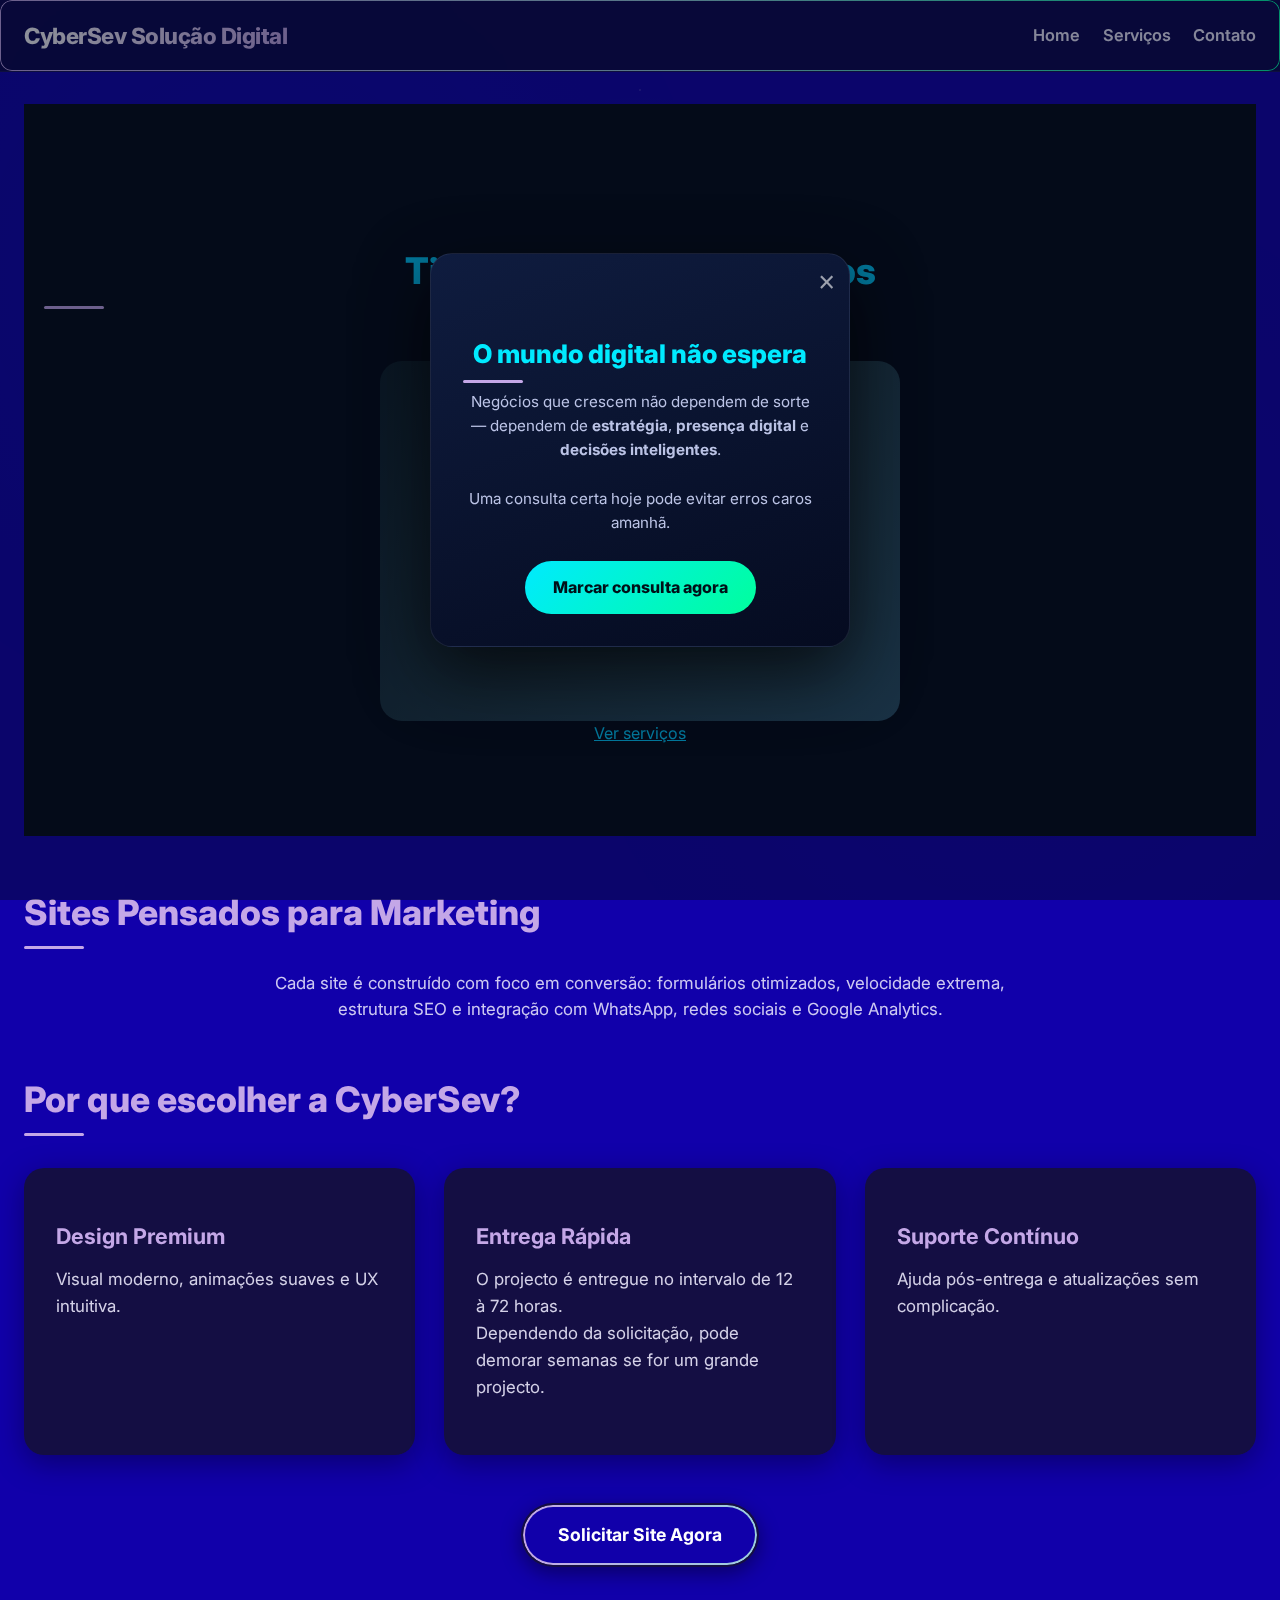
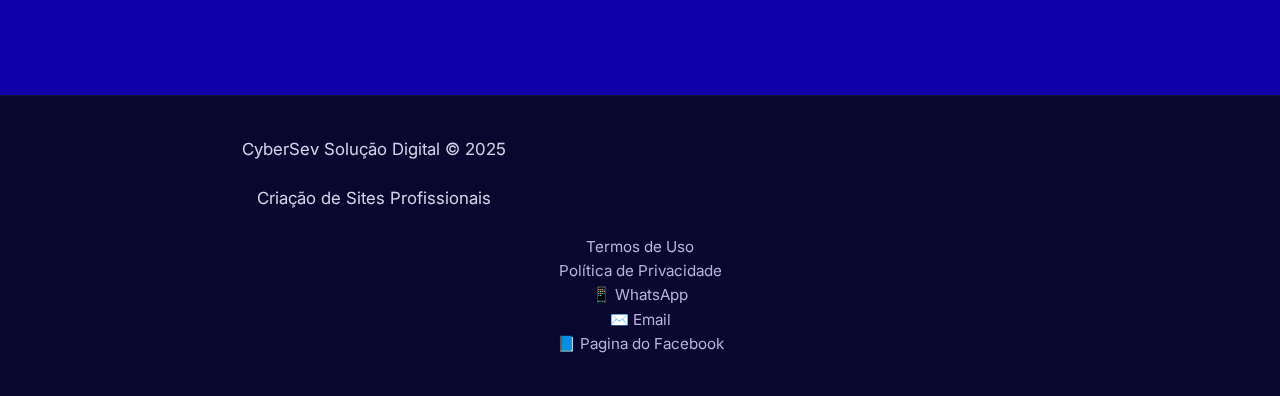
<file: index.html>
<!DOCTYPE html>
<html lang="pt-BR">
<head>
  <meta charset="UTF-8" />
  <meta name="viewport" content="width=device-width, initial-scale=1.0"/>
  <title>CyberSev Solução Digital | Home</title>
  <link rel="preconnect" href="https://fonts.googleapis.com">
  <link rel="preconnect" href="https://fonts.gstatic.com" crossorigin>
  <link href="https://fonts.googleapis.com/css2?family=Inter:wght@300;400;500;600;700&display=swap" rel="stylesheet">
  <!-- Fonte Inter + Ícones (se quiser depois) -->
<link rel="preconnect" href="https://fonts.googleapis.com">
<link rel="preconnect" href="https://fonts.gstatic.com" crossorigin>
<link href="https://fonts.googleapis.com/css2?family=Inter:wght@300;400;500;600;700&display=swap" rel="stylesheet">

<!-- CSS Compartilhado -->
<link rel="stylesheet" href="styles.css">
</head>
<body>
  <header>
    <div class="logo">CyberSev Solução Digital</div>
    <nav>
      <ul>
        <li><a href="index.html">Home</a></li>
        <li><a href="servicos.html">Serviços</a></li>
        <li><a href="contato.html">Contato</a></li>
      </ul>
    </nav>
  </header>

  <main>
   <section class="cybersev-showcase">
  <h2 class="cybersev-showcase-title">Tipos de Sites que Criamos</h2>
<!-- 🔹 CyberSev Modal Consulta -->
<div id="cybersev-modal-overlay">
  <div class="cybersev-modal">

    <button class="cybersev-modal-close" aria-label="Fechar">&times;</button>

    <h2>O mundo digital não espera</h2>

    <p>
      Negócios que crescem não dependem de sorte — dependem de
      <strong>estratégia</strong>, <strong>presença digital</strong> e
      <strong>decisões inteligentes</strong>.
      <br><br>
      Uma consulta certa hoje pode evitar erros caros amanhã.
    </p>

    <a href="consulta.html" class="cybersev-modal-btn">
      Marcar consulta agora
    </a>

  </div>
</div>
  <div class="cybersev-showcase-slider">

    <div class="cybersev-card cybersev-card-1 active">
      <h3>Sites Institucionais</h3>
      <p>Credibilidade, autoridade e presença profissional online.</p>
      <span>Empresas • Escritórios • Serviços</span>
    </div>

    <div class="cybersev-card cybersev-card-2">
      <h3>Negócios Locais</h3>
      <p>Atraia clientes da sua região com estratégia digital.</p>
      <span>Restaurantes • Salões • Oficinas</span>
    </div>

    <div class="cybersev-card cybersev-card-3">
      <h3>Lojas Virtuais</h3>
      <p>Venda online com design moderno e segurança.</p>
      <span>E-commerce • Pagamentos • Carrinho</span>
    </div>

    <div class="cybersev-card cybersev-card-4">
      <h3>Landing Pages</h3>
      <p>Páginas criadas para conversão e vendas.</p>
      <span>Marketing • Leads • Anúncios</span>
    </div>

    <div class="cybersev-card cybersev-card-5">
      <h3>Blogs & Portais</h3>
      <p>Autoridade digital e crescimento orgânico.</p>
      <span>SEO • Conteúdo • Tráfego</span>
    </div>

    <div class="cybersev-card cybersev-card-6">
      <h3>Sites Personalizados</h3>
      <p>Projetos únicos, feitos sob medida.</p>
      <span>Startups • Ideias Exclusivas</span>
    </div>

  </div>
  <!-- 🔹 Botão Flutuante Ver Serviços -->
<a href="servicos.html" id="cybersev-servicos-btn">
  Ver serviços
</a>
</section>

    <section class="section">
      <h2>Sites Pensados para Marketing</h2>
      <p style="text-align: center; max-width: 800px; margin: 0 auto 2rem; opacity: 0.85;">
        Cada site é construído com foco em conversão: formulários otimizados, velocidade extrema, estrutura SEO e integração com WhatsApp, redes sociais e Google Analytics.
      </p>
    </section>

    <section class="section">
      <h2>Por que escolher a CyberSev?</h2>
      <div class="features">
        <div class="card">
          <h3>Design Premium</h3>
          <p>Visual moderno, animações suaves e UX intuitiva.</p>
        </div>
        <div class="card">
          <h3>Entrega Rápida</h3>
          <p>O projecto é entregue no intervalo de 12 à 72 horas.</br> Dependendo da solicitação, pode demorar semanas se for um grande projecto.</p>
        </div>
        <div class="card">
          <h3>Suporte Contínuo</h3>
          <p>Ajuda pós-entrega e atualizações sem complicação.</p>
        </div>
      </div>
    </section>

    <div style="text-align: center; margin-top: 3rem;">
      <a href="https://wa.me/244934919736" class="btn">Solicitar Site Agora</a>
    </div>
    <!-- 🔹 Botão Flutuante Marcar Consulta -->
<a href="consulta.html" id="cybersev-float-btn">
  Marcar consulta
</a>
  </main>

  <footer>
    <p>CyberSev Solução Digital © 2025</p>
    <p>Criação de Sites Profissionais</p>
    <div class="footer-links">
      <a href="termos.html">Termos de Uso</a>
      <a href="privacidade.html">Política de Privacidade</a>
    </div>
    <div class="contacts">
      <a href="https://wa.me/244934919736">📱 WhatsApp</a>
      <a href="mailto:cybersevsolucaodigital@gmail.com">✉️ Email</a>
      <a href="https://www.facebook.com/profile.php?id=61584367352301" target="_blank">📘 Pagina do Facebook</a>
    </div>
  </footer>
  <script>
(function(){
  const btn = document.getElementById("cybersev-float-btn");

  function mostrarBotao(){
    btn.classList.add("show");

    // some novamente após 10s (discreto)
    setTimeout(() => {
      btn.classList.remove("show");
    }, 10000);
  }

  // primeira aparição após 30s
  setTimeout(mostrarBotao, 30000);

  // reaparece a cada 30s
  setInterval(mostrarBotao, 30000);
})();
(function () {
  const cards = document.querySelectorAll('.cybersev-card');
  const slider = document.querySelector('.cybersev-showcase-slider');

  let index = 0;
  let intervalId = null;
  const delay = 4500;

  function showNext() {
    cards[index].classList.remove('active');
    index = (index + 1) % cards.length;
    cards[index].classList.add('active');
  }

  function startSlider() {
    if (intervalId === null) {
      intervalId = setInterval(showNext, delay);
    }
  }

  function stopSlider() {
    if (intervalId !== null) {
      clearInterval(intervalId);
      intervalId = null;
    }
  }

  /* ===== PAUSA AO PRESSIONAR (MÉTODO CORRETO) ===== */
  slider.addEventListener('pointerdown', () => {
    stopSlider();
  });

  slider.addEventListener('pointerup', () => {
    startSlider();
  });

  slider.addEventListener('pointerleave', () => {
    startSlider();
  });

  slider.addEventListener('pointercancel', () => {
    startSlider();
  });
(function(){
  const modal = document.getElementById("cybersev-modal-overlay");
  const closeBtn = document.querySelector(".cybersev-modal-close");

  closeBtn.addEventListener("click", () => {
    modal.style.display = "none";
  });
})();
  /* Inicializa */
  startSlider();
})();
</script>
</body>
</html>
</file>
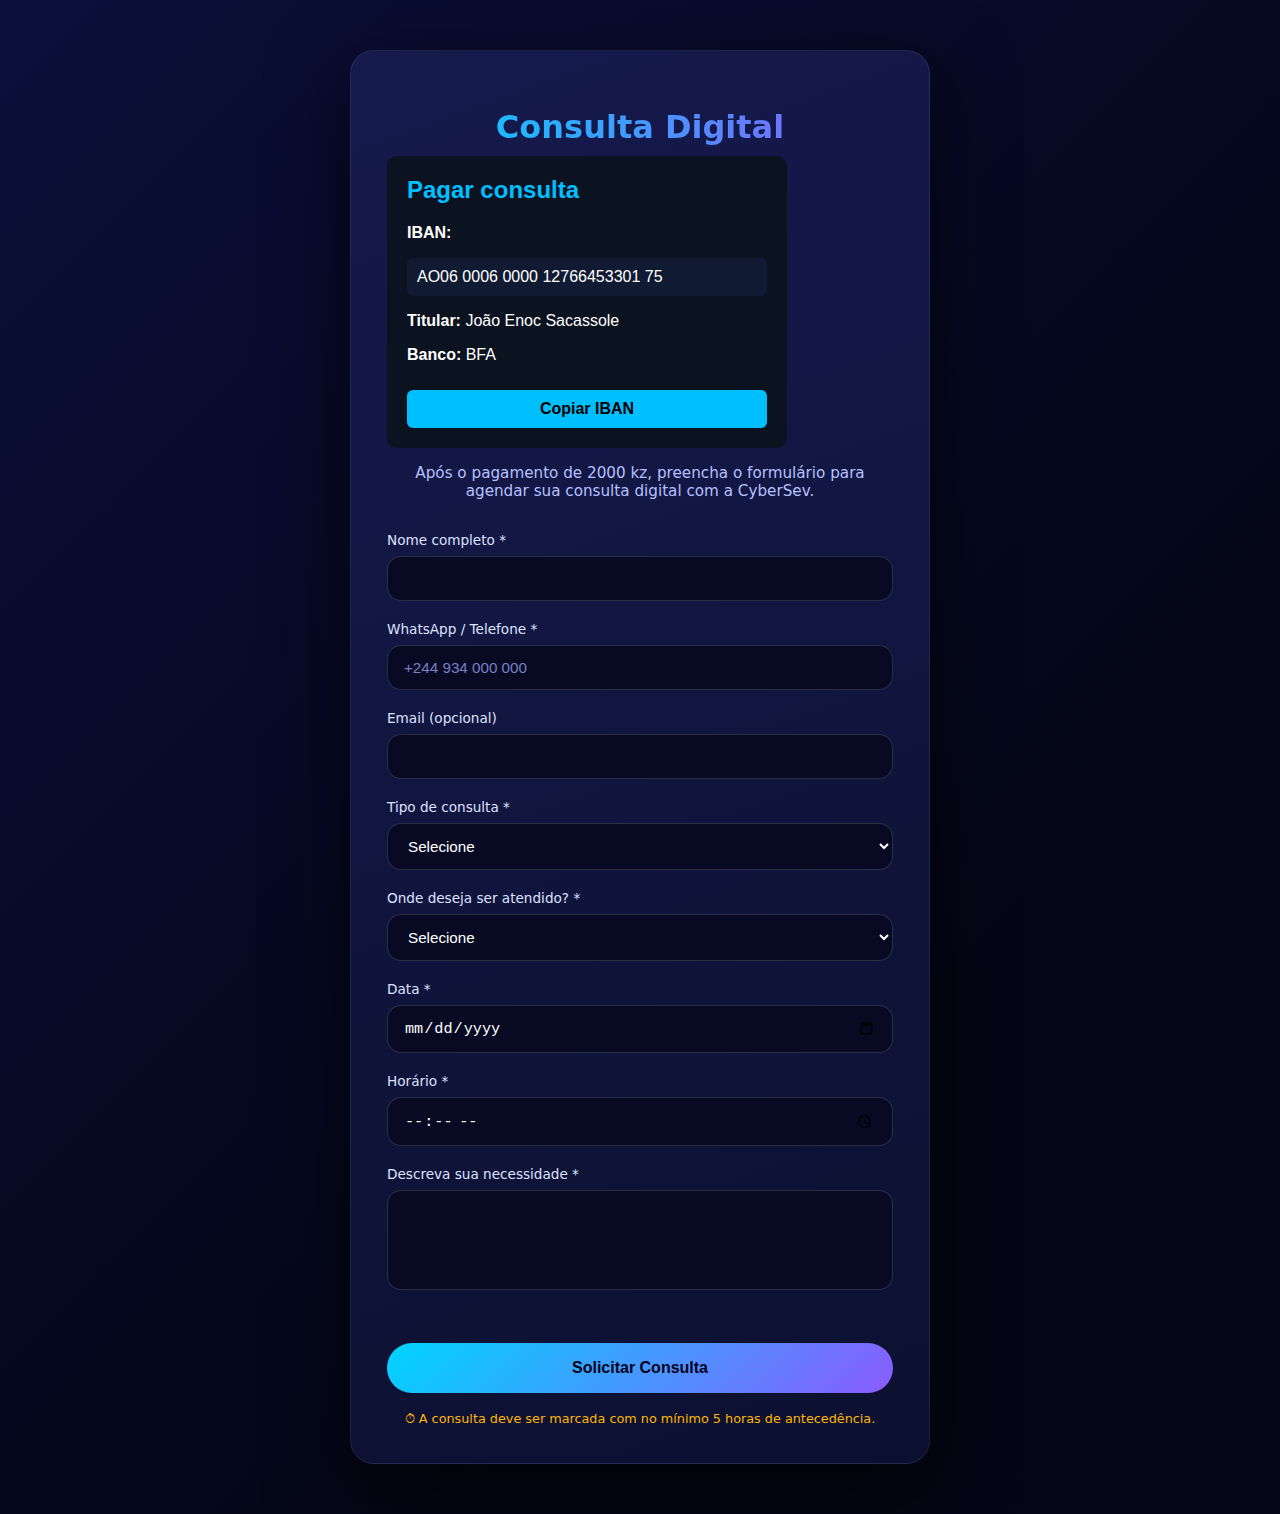
<file: consulta.html>
<!DOCTYPE html>
<html lang="pt">
<head>
<meta charset="UTF-8">
<title>Marcar Consulta Digital | CyberSev</title>
<meta name="viewport" content="width=device-width, initial-scale=1.0">

<style>
:root{
  --bg:#070917;
  --card:#0f122b;
  --primary:#8a5cff;
  --secondary:#00d4ff;
  --accent:#ffb703;
  --text:#ffffff;
  --muted:#b7c0ff;
}

*{
  box-sizing:border-box;
}

body{
  margin:0;
  padding:50px 15px;
  background:
    linear-gradient(135deg,#0b0f3a,#040615 70%);
  font-family:Inter,system-ui,sans-serif;
  color:var(--text);
}

.consulta-container{
  max-width:580px;
  margin:auto;
  background:
    linear-gradient(160deg,#151a4d,#0c1030);
  padding:36px;
  border-radius:24px;
  box-shadow:0 25px 80px rgba(0,0,0,.7);
  border:1px solid rgba(255,255,255,.08);
}

h1{
  text-align:center;
  font-size:2rem;
  background:linear-gradient(90deg,var(--secondary),var(--primary));
  -webkit-background-clip:text;
  -webkit-text-fill-color:transparent;
  margin-bottom:10px;
}

.intro{
  text-align:center;
  font-size:.95rem;
  color:var(--muted);
  margin-bottom:32px;
}

label{
  display:block;
  margin-bottom:20px;
  font-size:.85rem;
  color:#dfe3ff;
}

input,select,textarea{
  width:100%;
  margin-top:8px;
  padding:13px 16px;
  border-radius:14px;
  border:1px solid rgba(255,255,255,.15);
  background:#070a22;
  color:#fff;
  outline:none;
  font-size:.95rem;
}

input::placeholder{
  color:#7a80c5;
}

input:focus,
select:focus,
textarea:focus{
  border-color:var(--secondary);
  box-shadow:0 0 0 2px rgba(0,212,255,.25);
}

textarea{
  resize:none;
}

button{
  width:100%;
  margin-top:30px;
  padding:16px;
  border-radius:50px;
  border:none;
  background:
    linear-gradient(135deg,var(--secondary),var(--primary));
  color:#02031a;
  font-weight:800;
  font-size:1rem;
  cursor:pointer;
  transition:.35s;
}

button:hover{
  transform:translateY(-3px);
  box-shadow:0 15px 40px rgba(138,92,255,.45);
}

.aviso{
  margin-top:18px;
  font-size:.8rem;
  text-align:center;
  color:var(--accent);
}
</style>
</head>

<body>

<main class="consulta-container">
  <h1>Consulta Digital</h1>
  <div style="max-width:400px;background:#0b1220;color:#fff;padding:20px;border-radius:10px;font-family:Arial, sans-serif;">
  <h2 style="color:#00bfff;margin-top:0;">Pagar consulta</h2>

  <p><strong>IBAN:</strong></p>
  <p id="iban" style="background:#111a33;padding:10px;border-radius:6px;">
    AO06 0006 0000 12766453301 75
  </p>

  <p><strong>Titular:</strong> João Enoc Sacassole</p>
  <p><strong>Banco:</strong> BFA</p>

  <button onclick="copiarIBAN()" 
    style="margin-top:10px;width:100%;padding:10px;
    background:#00bfff;border:none;border-radius:6px;
    color:#000;font-weight:bold;cursor:pointer;">
    Copiar IBAN
  </button>

  <p id="msg" style="margin-top:8px;color:#00ff99;display:none;">
    IBAN copiado com sucesso!
  </p>
</div>

  <p class="intro">
    Após o pagamento de 2000 kz, preencha o formulário para agendar sua consulta digital com a CyberSev.
  </p>

  <form id="consultaForm">

    <label>
      Nome completo *
      <input type="text" id="nome" required minlength="3">
    </label>

    <label>
      WhatsApp / Telefone *
      <input type="tel" id="whatsapp" placeholder="+244 934 000 000" required pattern="^[0-9+()\\s-]{6,20}$">
    </label>

    <label>
      Email (opcional)
      <input type="email" id="email">
    </label>

    <label>
      Tipo de consulta *
      <select id="tipo" required>
        <option value="">Selecione</option>
        <option>Criação de Site</option>
        <option>Loja Digital</option>
        <option>Marketing Digital</option>
        <option>Orientação para começar um negocio</option>
        <option>Consultoria Geral</option>
      </select>
    </label>

    <label>
      Onde deseja ser atendido? *
      <select id="local" required>
        <option value="">Selecione</option>
        <option>WhatsApp</option>
        <option>Messenger</option>
      </select>
    </label>

    <label>
      Data *
      <input type="date" id="data" required>
    </label>

    <label>
      Horário *
      <input type="time" id="hora" required>
    </label>

    <label>
      Descreva sua necessidade *
      <textarea id="mensagem" rows="4" required minlength="10"></textarea>
    </label>

    <button type="submit">Solicitar Consulta</button>

    <div class="aviso">
      ⏱ A consulta deve ser marcada com no mínimo 5 horas de antecedência.
    </div>

  </form>
</main>

<script>
  function copiarIBAN() {
  const iban = "AO06 0006 0000 12766453301 75";
  navigator.clipboard.writeText(iban).then(() => {
    document.getElementById("msg").style.display = "block";
    setTimeout(() => {
      document.getElementById("msg").style.display = "none";
    }, 2000);
  });
}
document.getElementById("consultaForm").addEventListener("submit", function(e){
  e.preventDefault();

  const agora = new Date();
  const dataSelecionada = new Date(
    document.getElementById("data").value + "T" +
    document.getElementById("hora").value
  );

  const diffHoras = (dataSelecionada - agora) / (1000 * 60 * 60);

  if (diffHoras < 5) {
    alert("⚠️ A consulta deve ser marcada com pelo menos 5 horas de antecedência.");
    return;
  }

  const dados =
`📌 *Nova Consulta Digital - CyberSev*

👤 Nome: ${nome.value}
📱 Telefone: ${whatsapp.value}
📧 Email: ${email.value || 'Não informado'}

🛠 Serviço: ${tipo.value}
📍 Atendimento: ${local.value}

📅 Data: ${data.value}
⏰ Hora: ${hora.value}

📝 Detalhes:
${mensagem.value}`;

  const url = "https://wa.me/244934919736?text=" + encodeURIComponent(dados);
  window.open(url, "_blank");
});
</script>

</body>
</html>
</file>
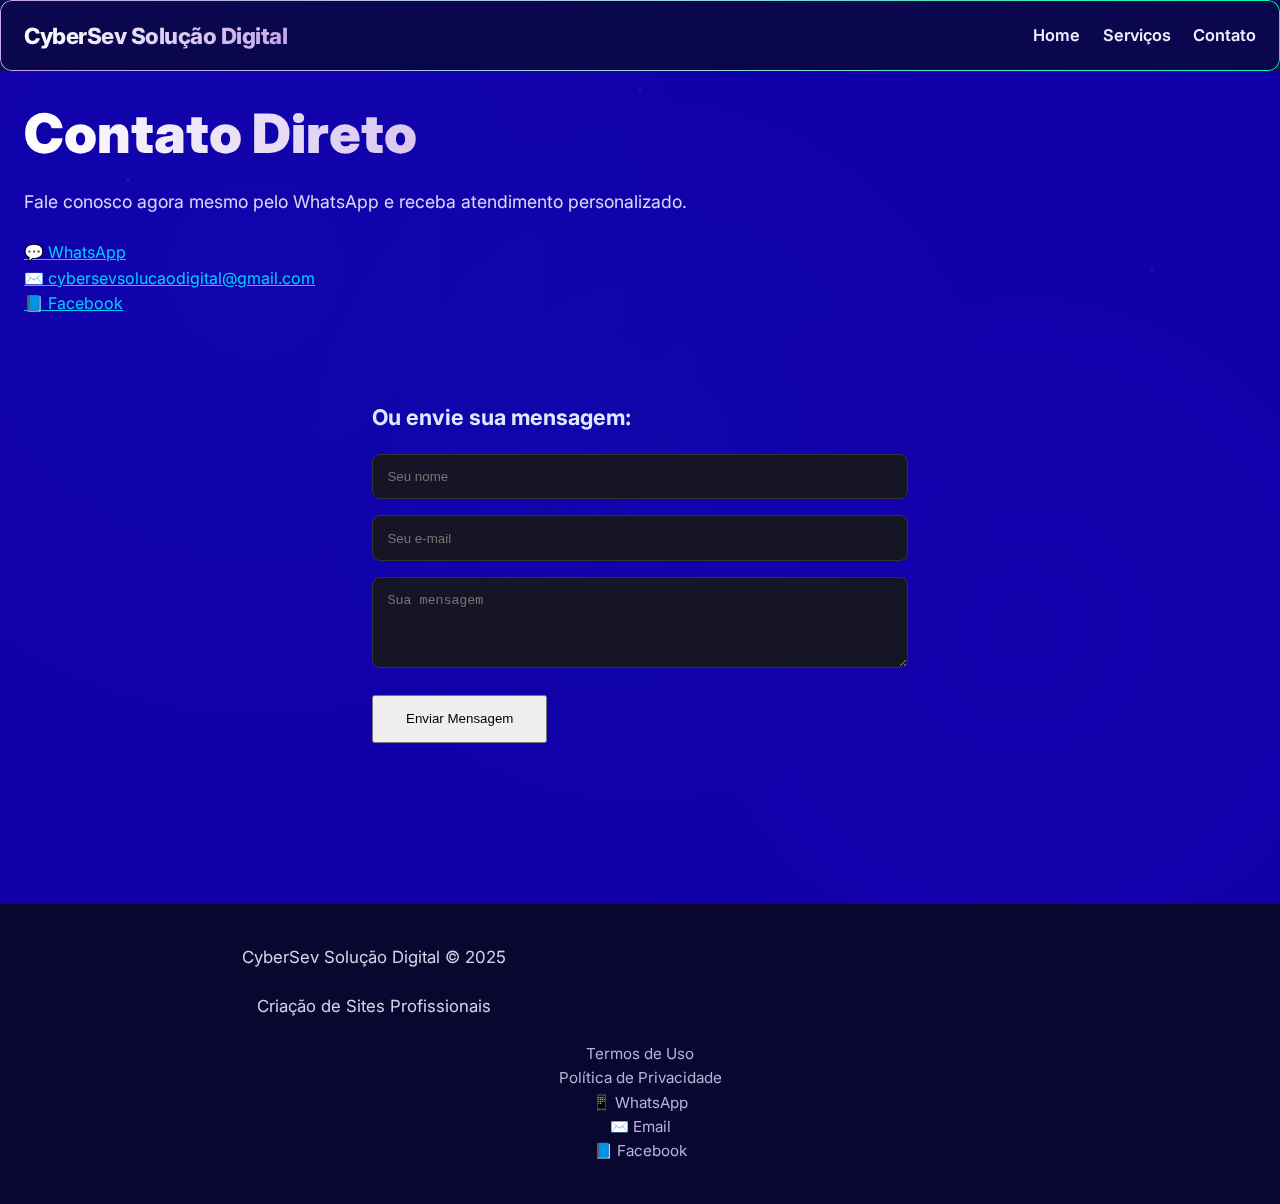
<file: contato.html>
<!DOCTYPE html>
<html lang="pt-BR">
<head>
  <meta charset="UTF-8" />
  <meta name="viewport" content="width=device-width, initial-scale=1.0"/>
  <title>CyberSev Solução Digital | Contato</title>
  <link rel="preconnect" href="https://fonts.googleapis.com">
  <link rel="preconnect" href="https://fonts.gstatic.com" crossorigin>
  <link href="https://fonts.googleapis.com/css2?family=Inter:wght@300;400;500;600;700&display=swap" rel="stylesheet">

<!-- Fonte Inter + Ícones (se quiser depois) -->
<link rel="preconnect" href="https://fonts.googleapis.com">
<link rel="preconnect" href="https://fonts.gstatic.com" crossorigin>
<link href="https://fonts.googleapis.com/css2?family=Inter:wght@300;400;500;600;700&display=swap" rel="stylesheet">

<!-- CSS Compartilhado -->
<link rel="stylesheet" href="styles.css">
</head>
<body>
  <header>
    <div class="logo">CyberSev Solução Digital</div>
    <nav>
      <ul>
        <li><a href="index.html">Home</a></li>
        <li><a href="servicos.html">Serviços</a></li>
        <li><a href="contato.html">Contato</a></li>
      </ul>
    </nav>
  </header>

  <main>
    <h1>Contato Direto</h1>

    <div class="contact-card">
      <p style="font-size: 1.1rem; opacity: 0.9; margin-bottom: 1.5rem;">Fale conosco agora mesmo pelo WhatsApp e receba atendimento personalizado.</p>
      
      <a href="https://wa.me/244934919736" class="contact-btn">💬 WhatsApp</a></br>

      <div class="links">
        <a href="mailto:cybersevsolucaodigital@gmail.com">✉️ cybersevsolucaodigital@gmail.com</a></br>
        <a href="https://www.facebook.com/profile.php?id=61584367352301" target="_blank">📘 Facebook</a>
      </div>
    </div>

    <!-- Formulário opcional -->
    <div style="background: var(--card-bg); border-radius: 16px; padding: 2rem; margin-top: 2rem; max-width: 600px; margin-left: auto; margin-right: auto;">
      <h3 style="margin-bottom: 1.2rem;">Ou envie sua mensagem:</h3>
      <form action="#" method="POST">
        <input type="text" name="nome" placeholder="Seu nome" required
               style="width: 100%; padding: 0.9rem; margin-bottom: 1rem; border-radius: 8px; border: 1px solid #333; background: #151525; color: white;">
        <input type="email" name="email" placeholder="Seu e-mail" required
               style="width: 100%; padding: 0.9rem; margin-bottom: 1rem; border-radius: 8px; border: 1px solid #333; background: #151525; color: white;">
        <textarea name="mensagem" rows="4" placeholder="Sua mensagem" required
                  style="width: 100%; padding: 0.9rem; margin-bottom: 1.2rem; border-radius: 8px; border: 1px solid #333; background: #151525; color: white; resize: vertical;"></textarea>
        <button type="submit" class="contact-btn" style="width: auto; padding: 0.9rem 2rem;">Enviar Mensagem</button>
      </form>
    </div>
  </main>

  <footer>
    <p>CyberSev Solução Digital © 2025</p>
    <p>Criação de Sites Profissionais</p>
    <div class="footer-links">
      <a href="termos.html">Termos de Uso</a>
      <a href="privacidade.html">Política de Privacidade</a>
    </div>
    <div class="contacts">
      <a href="https://wa.me/244934919736">📱 WhatsApp</a>
      <a href="mailto:cybersevsolucaodigital@gmail.com">✉️ Email</a>
      <a href="https://www.facebook.com/profile.php?id=61584367352301" target="_blank">📘 Facebook</a>
    </div>
  </footer>
</body>
</html>
</file>
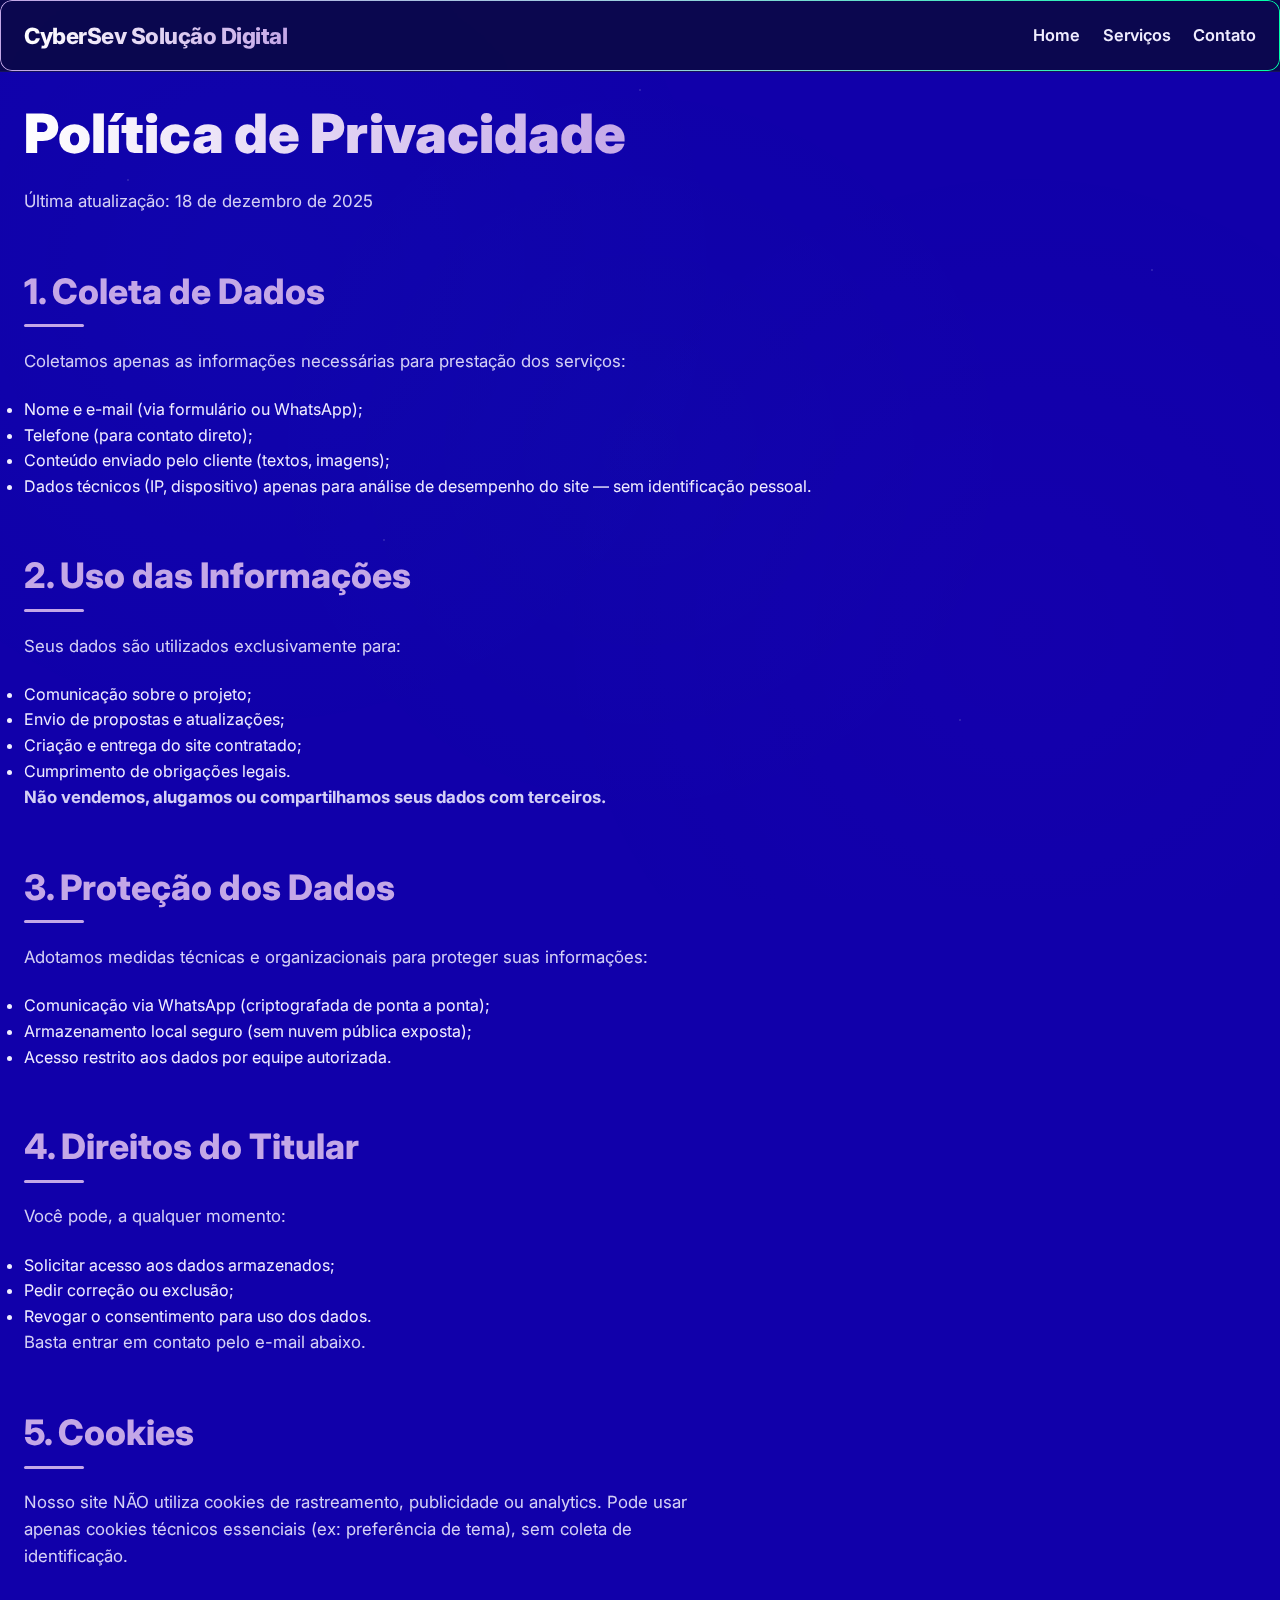
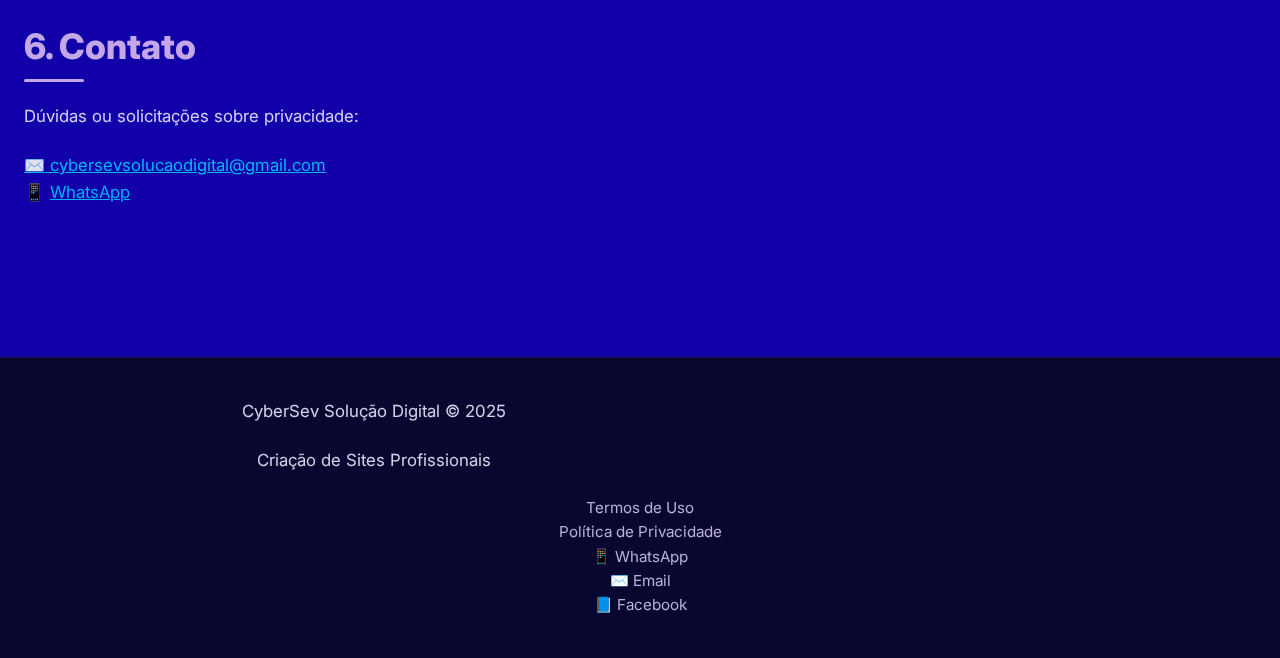
<file: privacidade.html>
<!DOCTYPE html>
<html lang="pt-BR">
<head>
  <meta charset="UTF-8" />
  <meta name="viewport" content="width=device-width, initial-scale=1.0"/>
  <title>CyberSev Solução Digital | Política de Privacidade</title>
  <link rel="preconnect" href="https://fonts.googleapis.com">
  <link rel="preconnect" href="https://fonts.gstatic.com" crossorigin>
  <link href="https://fonts.googleapis.com/css2?family=Inter:wght@300;400;500;600;700&display=swap" rel="stylesheet">
 
 <!-- Fonte Inter + Ícones (se quiser depois) -->
<link rel="preconnect" href="https://fonts.googleapis.com">
<link rel="preconnect" href="https://fonts.gstatic.com" crossorigin>
<link href="https://fonts.googleapis.com/css2?family=Inter:wght@300;400;500;600;700&display=swap" rel="stylesheet">

<!-- CSS Compartilhado -->
<link rel="stylesheet" href="styles.css">
</head>
<body>
  <header>
    <div class="logo">CyberSev Solução Digital</div>
    <nav>
      <ul>
        <li><a href="index.html">Home</a></li>
        <li><a href="servicos.html">Serviços</a></li>
        <li><a href="contato.html">Contato</a></li>
      </ul>
    </nav>
  </header>

  <main>
    <h1>Política de Privacidade</h1>

    <p>Última atualização: 18 de dezembro de 2025</p>

    <h2>1. Coleta de Dados</h2>
    <p>Coletamos apenas as informações necessárias para prestação dos serviços:</p>
    <ul>
      <li>Nome e e-mail (via formulário ou WhatsApp);</li>
      <li>Telefone (para contato direto);</li>
      <li>Conteúdo enviado pelo cliente (textos, imagens);</li>
      <li>Dados técnicos (IP, dispositivo) apenas para análise de desempenho do site — sem identificação pessoal.</li>
    </ul>

    <h2>2. Uso das Informações</h2>
    <p>Seus dados são utilizados exclusivamente para:</p>
    <ul>
      <li>Comunicação sobre o projeto;</li>
      <li>Envio de propostas e atualizações;</li>
      <li>Criação e entrega do site contratado;</li>
      <li>Cumprimento de obrigações legais.</li>
    </ul>
    <p><strong>Não vendemos, alugamos ou compartilhamos seus dados com terceiros.</strong></p>

    <h2>3. Proteção dos Dados</h2>
    <p>Adotamos medidas técnicas e organizacionais para proteger suas informações:</p>
    <ul>
      <li>Comunicação via WhatsApp (criptografada de ponta a ponta);</li>
      <li>Armazenamento local seguro (sem nuvem pública exposta);</li>
      <li>Acesso restrito aos dados por equipe autorizada.</li>
    </ul>

    <h2>4. Direitos do Titular</h2>
    <p>Você pode, a qualquer momento:</p>
    <ul>
      <li>Solicitar acesso aos dados armazenados;</li>
      <li>Pedir correção ou exclusão;</li>
      <li>Revogar o consentimento para uso dos dados.</li>
    </ul>
    <p>Basta entrar em contato pelo e-mail abaixo.</p>

    <h2>5. Cookies</h2>
    <p>Nosso site NÃO utiliza cookies de rastreamento, publicidade ou analytics. Pode usar apenas cookies técnicos essenciais (ex: preferência de tema), sem coleta de identificação.</p>

    <h2>6. Contato</h2>
    <p>Dúvidas ou solicitações sobre privacidade:</p>
    <p>
        <a href="mailto:cybersevsolucaodigital@gmail.com">✉️ cybersevsolucaodigital@gmail.com</a></br>
    📱 <a href="https://wa.me/244934919736" style="color:#00c6ff">WhatsApp</a></p>
    <!-- 🔹 Botão Flutuante Marcar Consulta -->
<a href="consulta.html" id="cybersev-float-btn">
  Marcar consulta
</a>
  </main>

  <footer>
    <p>CyberSev Solução Digital © 2025</p>
    <p>Criação de Sites Profissionais</p>
    <div class="footer-links">
      <a href="termos.html">Termos de Uso</a>
      <a href="privacidade.html">Política de Privacidade</a>
    </div>
    <div class="contacts">
      <a href="https://wa.me/244934919736">📱 WhatsApp</a>
      <a href="mailto:cybersevsolucaodigital@gmail.com">✉️ Email</a>
      <a href="https://www.facebook.com/profile.php?id=61584367352301" target="_blank">📘 Facebook</a>
    </div>
  </footer>
  <script>
(function(){
  const btn = document.getElementById("cybersev-float-btn");

  function mostrarBotao(){
    btn.classList.add("show");

    // some novamente após 10s (discreto)
    setTimeout(() => {
      btn.classList.remove("show");
    }, 10000);
  }

  // primeira aparição após 30s
  setTimeout(mostrarBotao, 30000);

  // reaparece a cada 30s
  setInterval(mostrarBotao, 30000);
})();
</script>
</body>
</html>
</file>
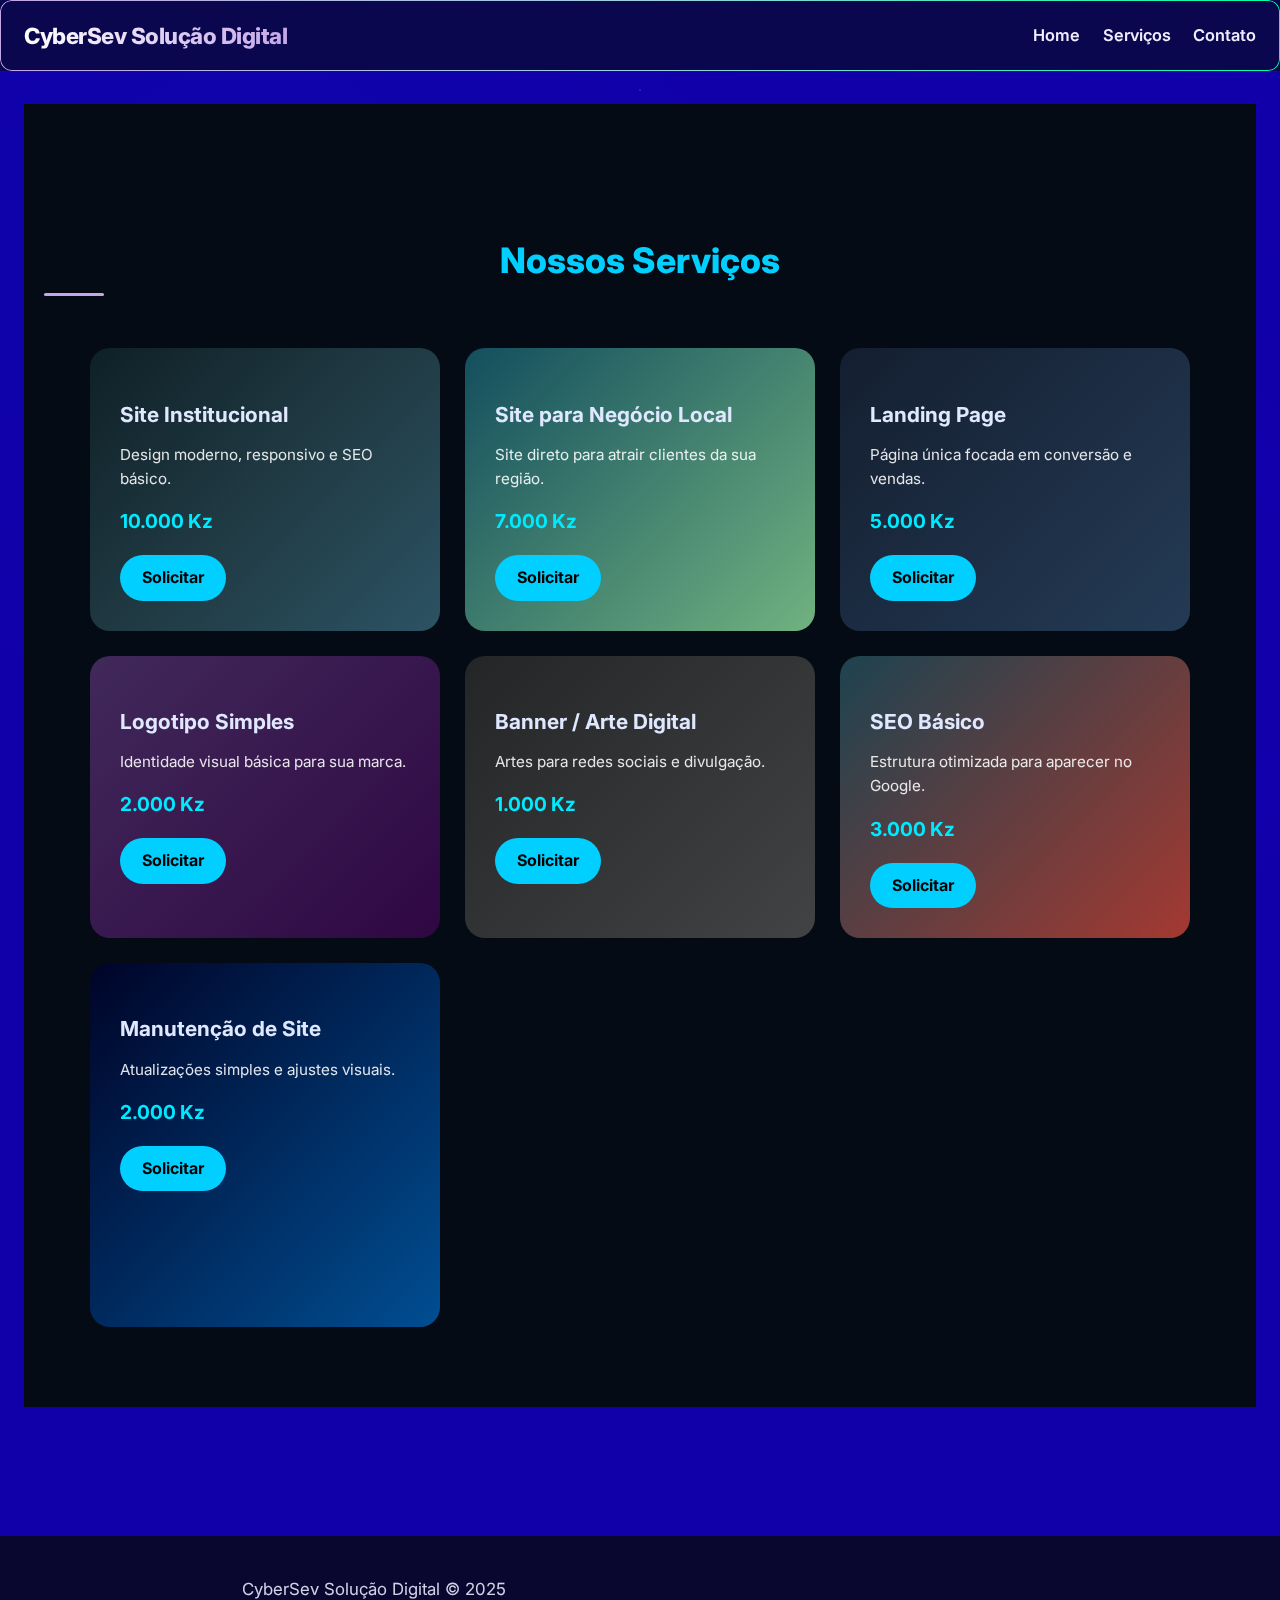
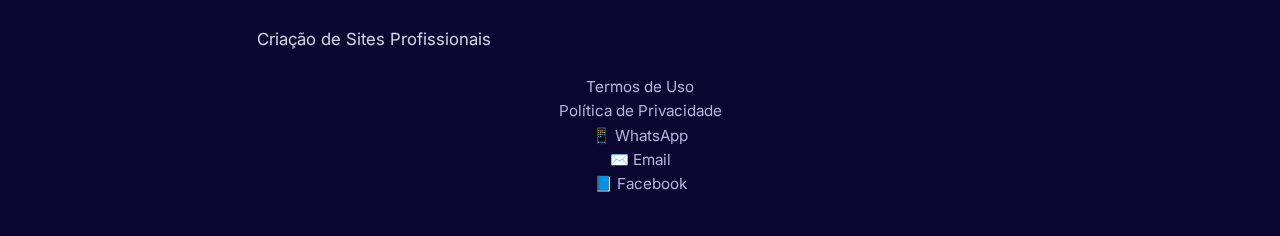
<file: servicos.html>
<!DOCTYPE html>
<html lang="pt-BR">
<head>
  <meta charset="UTF-8" />
  <meta name="viewport" content="width=device-width, initial-scale=1.0"/>
  <title>CyberSev Solução Digital | Serviços</title>
  <link rel="preconnect" href="https://fonts.googleapis.com">
  <link rel="preconnect" href="https://fonts.gstatic.com" crossorigin>
  <link href="https://fonts.googleapis.com/css2?family=Inter:wght@300;400;500;600;700&display=swap" rel="stylesheet">

<!-- Fonte Inter + Ícones (se quiser depois) -->
<link rel="preconnect" href="https://fonts.googleapis.com">
<link rel="preconnect" href="https://fonts.gstatic.com" crossorigin>
<link href="https://fonts.googleapis.com/css2?family=Inter:wght@300;400;500;600;700&display=swap" rel="stylesheet">

<!-- CSS Compartilhado -->
<link rel="stylesheet" href="styles.css">
</head>
<body>
  <header>
    <div class="logo">CyberSev Solução Digital</div>
    <nav>
      <ul>
        <li><a href="index.html">Home</a></li>
        <li><a href="servicos.html">Serviços</a></li>
        <li><a href="contato.html">Contato</a></li>
      </ul>
    </nav>
  </header>

  <main>
   <section class="cybersev-services">
  <h2 class="cybersev-services-title">Nossos Serviços</h2>

  <div class="cybersev-services-grid">

    <div class="cybersev-service-card s1">
      <h3>Site Institucional</h3>
      <p>Design moderno, responsivo e SEO básico.</p>
      <strong>10.000 Kz</strong>
      <a href="https://wa.me/244934919736?text=Olá,%20quero%20solicitar%20um%20Site%20Institucional%20Simples." target="_blank">
        Solicitar
      </a>
    </div>

    <div class="cybersev-service-card s2">
      <h3>Site para Negócio Local</h3>
      <p>Site direto para atrair clientes da sua região.</p>
      <strong>7.000 Kz</strong>
      <a href="https://wa.me/244934919736?text=Olá,%20quero%20solicitar%20um%20Site%20para%20Negócio%20Local." target="_blank">
        Solicitar
      </a>
    </div>

    <div class="cybersev-service-card s3">
      <h3>Landing Page</h3>
      <p>Página única focada em conversão e vendas.</p>
      <strong>5.000 Kz</strong>
      <a href="https://wa.me/244934919736?text=Olá,%20quero%20solicitar%20uma%20Landing%20Page." target="_blank">
        Solicitar
      </a>
    </div>

    <div class="cybersev-service-card s4">
      <h3>Logotipo Simples</h3>
      <p>Identidade visual básica para sua marca.</p>
      <strong>2.000 Kz</strong>
      <a href="https://wa.me/244934919736?text=Olá,%20quero%20solicitar%20um%20Logotipo%20Simples." target="_blank">
        Solicitar
      </a>
    </div>

    <div class="cybersev-service-card s5">
      <h3>Banner / Arte Digital</h3>
      <p>Artes para redes sociais e divulgação.</p>
      <strong>1.000 Kz</strong>
      <a href="https://wa.me/244934919736?text=Olá,%20quero%20solicitar%20um%20Banner%20ou%20Arte%20Digital." target="_blank">
        Solicitar
      </a>
    </div>

    <div class="cybersev-service-card s6">
      <h3>SEO Básico</h3>
      <p>Estrutura otimizada para aparecer no Google.</p>
      <strong>3.000 Kz</strong>
      <a href="https://wa.me/244934919736?text=Olá,%20quero%20solicitar%20SEO%20Básico." target="_blank">
        Solicitar
      </a>
    </div>

    <div class="cybersev-service-card s7">
      <h3>Manutenção de Site</h3>
      <p>Atualizações simples e ajustes visuais.</p>
      <strong>2.000 Kz</strong>
      <a href="https://wa.me/244934919736?text=Olá,%20quero%20solicitar%20Manutenção%20de%20Site." target="_blank">
        Solicitar
      </a>
    </div>

<div class="cybersev-service-card s8">
  <h3>Consultoria Digital Básica</h3>
  <p>Orientação para iniciar ou melhorar sua presença online.</p>
  <strong>2.000 Kz</strong>
  <a href="consulta.html">
    Marcar consulta
  </a>
</div>
<div class="cybersev-service-card s9">
  <h3>Lojas Digitais / Sites Corporativos</h3>
  <p>
    Desenvolvimento de lojas digitais e sites para grandes empresas,
    com banco de dados, SEO e integração com Google Analytics.
  </p>
  <strong>30.000 Kz</strong>
  <a href="https://wa.me/244934919736?text=Olá,%20quero%20solicitar%20Criação%20de%20Lojas%20Digitais%20ou%20Sites%20Corporativos." target="_blank">
    Solicitar
  </a>
</div>
  </div>
  <!-- 🔹 Botão Flutuante Marcar Consulta -->
<a href="consulta.html" id="cybersev-float-btn">
  Marcar consulta
</a>
</section>
  </main>

  <footer>
    <p>CyberSev Solução Digital © 2025</p>
    <p>Criação de Sites Profissionais</p>
    <div class="footer-links">
      <a href="termos.html">Termos de Uso</a>
      <a href="privacidade.html">Política de Privacidade</a>
    </div>
    <div class="contacts">
      <a href="https://wa.me/244934919736">📱 WhatsApp</a>
      <a href="mailto:cybersevsolucaodigital@gmail.com">✉️ Email</a>
      <a href="https://www.facebook.com/profile.php?id=61584367352301" target="_blank">📘 Facebook</a>
    </div>
  </footer>
  <script>
(function(){
  const btn = document.getElementById("cybersev-float-btn");

  function mostrarBotao(){
    btn.classList.add("show");

    // some novamente após 10s (discreto)
    setTimeout(() => {
      btn.classList.remove("show");
    }, 10000);
  }

  // primeira aparição após 30s
  setTimeout(mostrarBotao, 30000);

  // reaparece a cada 30s
  setInterval(mostrarBotao, 30000);
})();
(function(){
  const cards = document.querySelectorAll('.cybersev-service-card');
  cards.forEach((card,i)=>{
    card.style.opacity = 0;
    setTimeout(()=>{
      card.style.transition = 'opacity 0.8s ease';
      card.style.opacity = 1;
    }, i * 120);
  });
})();
</script>
</body>
</html>
</file>
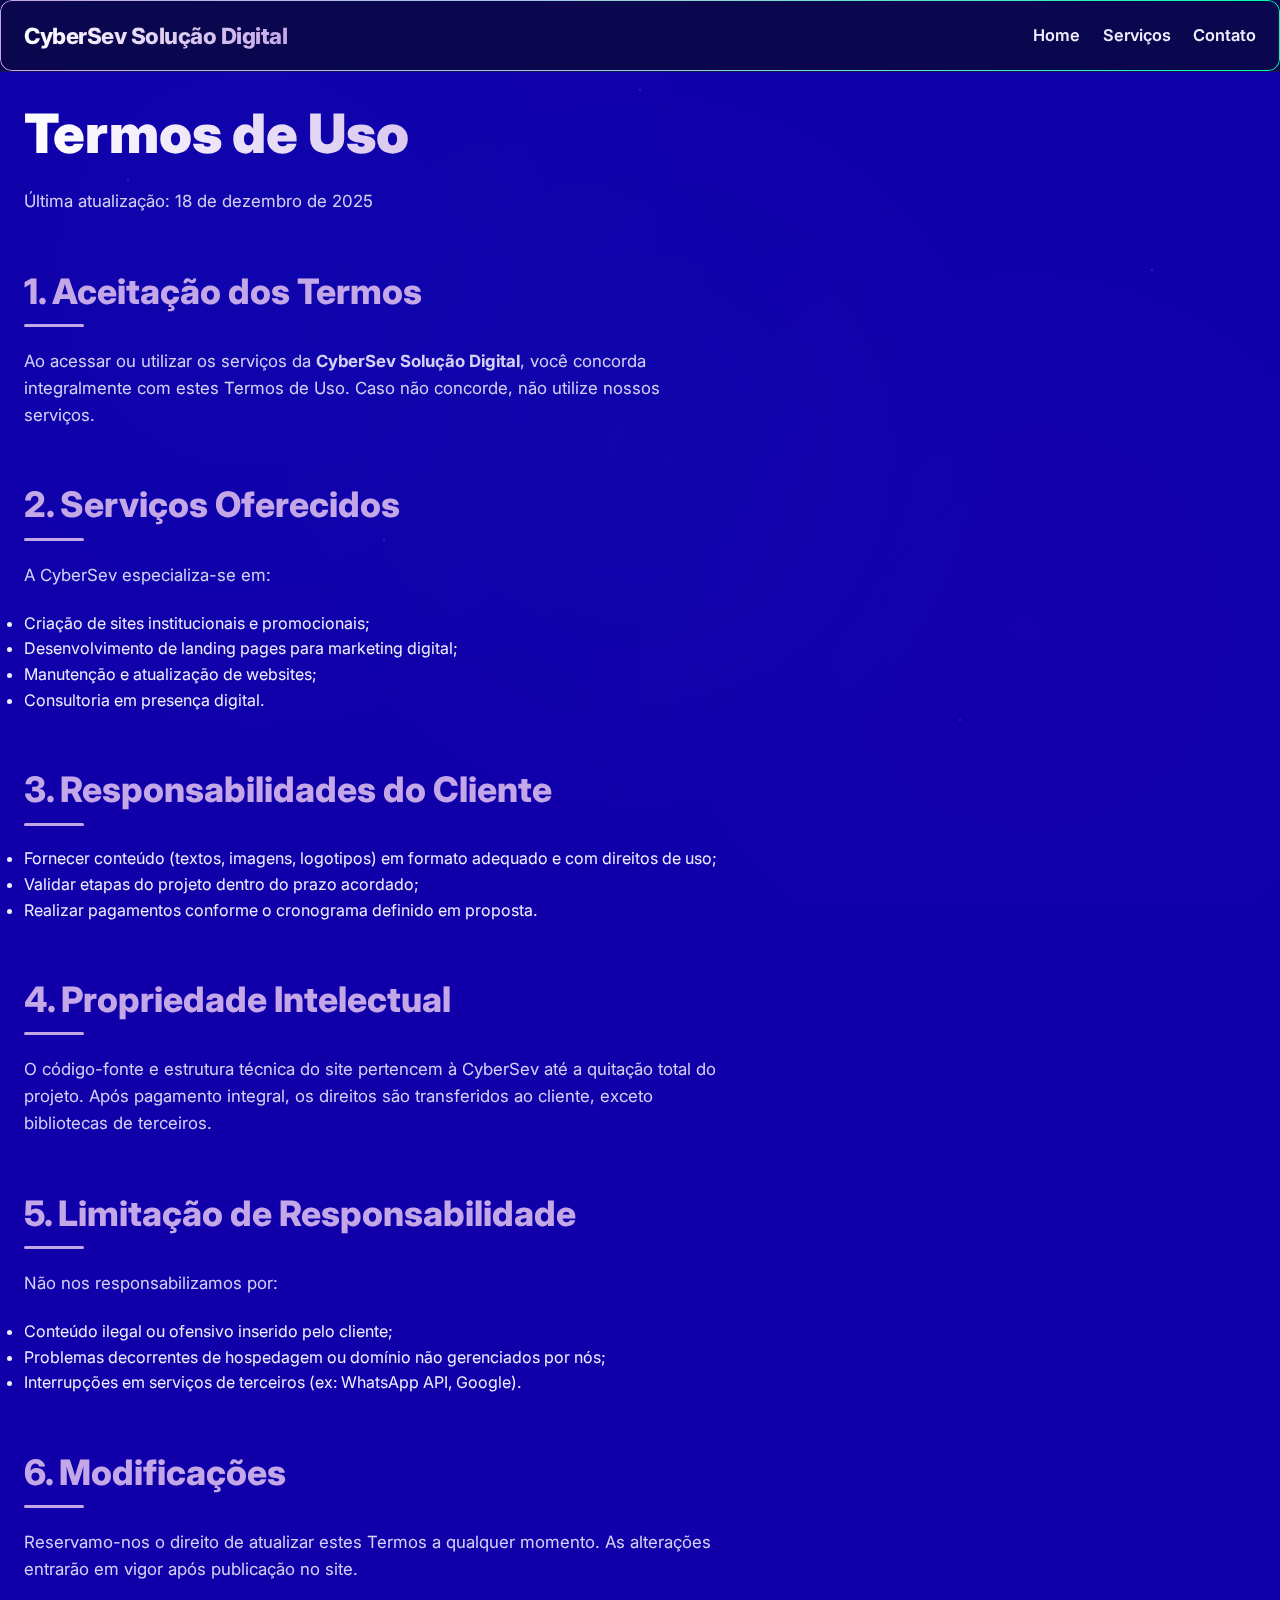
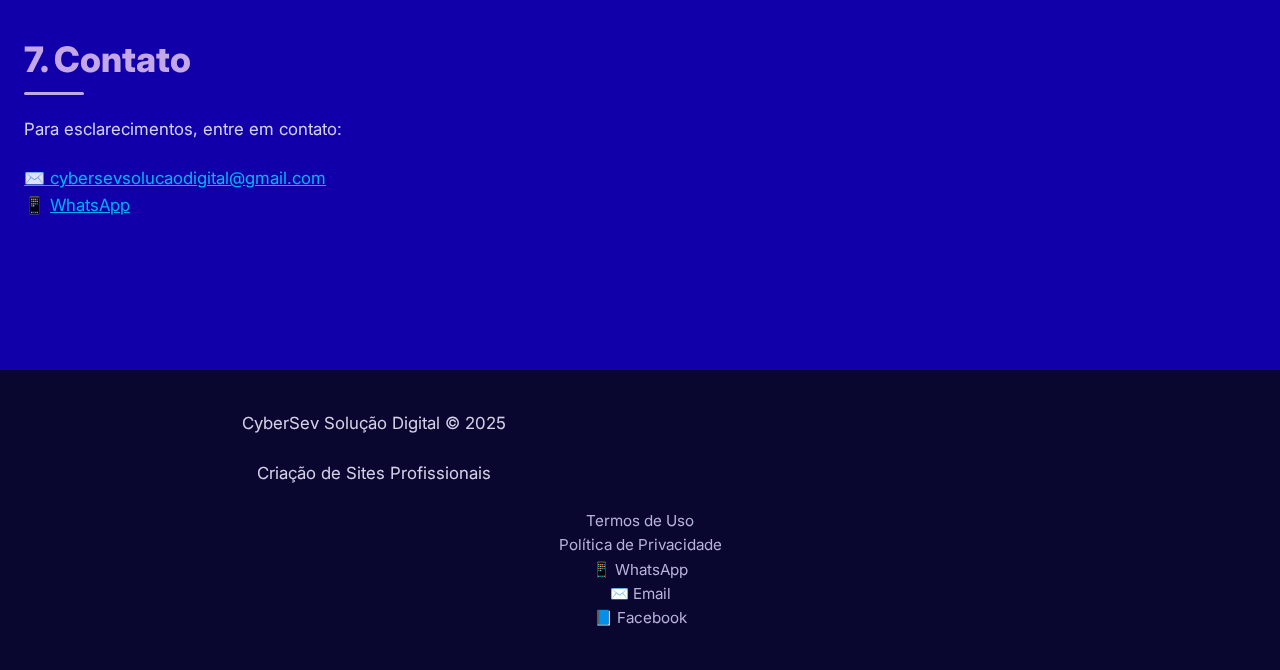
<file: termos.html>
<!DOCTYPE html>
<html lang="pt-BR">
<head>
  <meta charset="UTF-8" />
  <meta name="viewport" content="width=device-width, initial-scale=1.0"/>
  <title>CyberSev Solução Digital | Termos de Uso</title>
  <link rel="preconnect" href="https://fonts.googleapis.com">
  <link rel="preconnect" href="https://fonts.gstatic.com" crossorigin>
  <link href="https://fonts.googleapis.com/css2?family=Inter:wght@300;400;500;600;700&display=swap" rel="stylesheet">

  <!-- Fonte Inter + Ícones (se quiser depois) -->
<link rel="preconnect" href="https://fonts.googleapis.com">
<link rel="preconnect" href="https://fonts.gstatic.com" crossorigin>
<link href="https://fonts.googleapis.com/css2?family=Inter:wght@300;400;500;600;700&display=swap" rel="stylesheet">

<!-- CSS Compartilhado -->
<link rel="stylesheet" href="styles.css">
</head>
<body>
  <header>
    <div class="logo">CyberSev Solução Digital</div>
    <nav>
      <ul>
        <li><a href="index.html">Home</a></li>
        <li><a href="servicos.html">Serviços</a></li>
        <li><a href="contato.html">Contato</a></li>
      </ul>
    </nav>
  </header>

  <main>
    <h1>Termos de Uso</h1>

    <p>Última atualização: 18 de dezembro de 2025</p>

    <h2>1. Aceitação dos Termos</h2>
    <p>Ao acessar ou utilizar os serviços da <strong>CyberSev Solução Digital</strong>, você concorda integralmente com estes Termos de Uso. Caso não concorde, não utilize nossos serviços.</p>

    <h2>2. Serviços Oferecidos</h2>
    <p>A CyberSev especializa-se em:</p>
    <ul>
      <li>Criação de sites institucionais e promocionais;</li>
      <li>Desenvolvimento de landing pages para marketing digital;</li>
      <li>Manutenção e atualização de websites;</li>
      <li>Consultoria em presença digital.</li>
    </ul>

    <h2>3. Responsabilidades do Cliente</h2>
    <ul>
      <li>Fornecer conteúdo (textos, imagens, logotipos) em formato adequado e com direitos de uso;</li>
      <li>Validar etapas do projeto dentro do prazo acordado;</li>
      <li>Realizar pagamentos conforme o cronograma definido em proposta.</li>
    </ul>

    <h2>4. Propriedade Intelectual</h2>
    <p>O código-fonte e estrutura técnica do site pertencem à CyberSev até a quitação total do projeto. Após pagamento integral, os direitos são transferidos ao cliente, exceto bibliotecas de terceiros.</p>

    <h2>5. Limitação de Responsabilidade</h2>
    <p>Não nos responsabilizamos por:</p>
    <ul>
      <li>Conteúdo ilegal ou ofensivo inserido pelo cliente;</li>
      <li>Problemas decorrentes de hospedagem ou domínio não gerenciados por nós;</li>
      <li>Interrupções em serviços de terceiros (ex: WhatsApp API, Google).</li>
    </ul>

    <h2>6. Modificações</h2>
    <p>Reservamo-nos o direito de atualizar estes Termos a qualquer momento. As alterações entrarão em vigor após publicação no site.</p>

    <h2>7. Contato</h2>
    <p>Para esclarecimentos, entre em contato:</p>
    <p>
      <a href="mailto:cybersevsolucaodigital@gmail.com">✉️ cybersevsolucaodigital@gmail.com</a></br>
    📱 <a href="https://wa.me/244934919736" style="color:#00c6ff">WhatsApp</a></p>
    <!-- 🔹 Botão Flutuante Marcar Consulta -->
<a href="consulta.html" id="cybersev-float-btn">
  Marcar consulta
</a>
  </main>

  <footer>
    <p>CyberSev Solução Digital © 2025</p>
    <p>Criação de Sites Profissionais</p>
    <div class="footer-links">
      <a href="termos.html">Termos de Uso</a>
      <a href="privacidade.html">Política de Privacidade</a>
    </div>
    <div class="contacts">
      <a href="https://wa.me/244934919736">📱 WhatsApp</a>
      <a href="mailto:cybersevsolucaodigital@gmail.com">✉️ Email</a>
      <a href="https://www.facebook.com/profile.php?id=61584367352301" target="_blank">📘 Facebook</a>
    </div>
  </footer>
  <script>
(function(){
  const btn = document.getElementById("cybersev-float-btn");

  function mostrarBotao(){
    btn.classList.add("show");

    // some novamente após 10s (discreto)
    setTimeout(() => {
      btn.classList.remove("show");
    }, 10000);
  }

  // primeira aparição após 30s
  setTimeout(mostrarBotao, 30000);

  // reaparece a cada 30s
  setInterval(mostrarBotao, 30000);
})();
</script>
</body>
</html>
</file>
<file: styles.css>
/* 🌌 CYBERSEV NEO — v2.0 | Premium Cyber Aesthetic */
/* Mobile-first, performático, sem bibliotecas pesadas */

@import url('https://fonts.googleapis.com/css2?family=Inter:wght@300;400;500;600;700;800;900&display=swap');

:root {
  --bg: #10a;
  --bg-deep: #040307;
  --surface: rgba(22, 19, 32, 0.75);
  --surface-hover: rgba(32, 28, 46, 0.9);
  --text: #f0edff;
  --text-muted: #b8b2d9;
  --accent: #c4a7e7;     /* ✅ Lavanda nobre — elegante, rara, serena */
  --accent-secondary: #9ccfdf; /* ✅ Azul-poeira — suave, harmonioso */
  --neon-glow: 0 0 14px rgba(196, 167, 231, 0.25), 0 0 28px rgba(196, 167, 231, 0.07);
  --transition-fast: all 0.3s ease;
  --transition: all 0.4s ease;
  --border-radius: 20px;
  --layer-depth: 0;
}

* {
  margin: 0;
  padding: 0;
  box-sizing: border-box;
}

html {
  scroll-behavior: smooth;
  overflow-x: hidden;
}

body {
  font-family: 'Inter', system-ui, sans-serif;
  background-color: var(--bg);
  color: var(--text);
  line-height: 1.6;
  min-height: 100vh;
  overflow-x: hidden;
  position: relative;
}

/* 🌠 Fundo estrelado sutil (CSS-only) */
body::before {
  content: '';
  position: fixed;
  top: 0; left: 0; width: 100%; height: 100%;
  background:
    radial-gradient(circle at 20% 30%, rgba(0, 150, 255, 0.03) 0%, transparent 40%),
    radial-gradient(circle at 80% 70%, rgba(126, 0, 255, 0.03) 0%, transparent 40%),
    radial-gradient(circle at 50% 50%, rgba(0, 255, 200, 0.02) 0%, transparent 50%);
  pointer-events: none;
  z-index: -2;
}

/* ✦ Estrelas animadas (CSS-only, leve) */
body::after {
  content: '';
  position: fixed;
  top: 0; left: 0; width: 100%; height: 100%;
  background-image:
    radial-gradient(1px 1px at 10% 20%, #fff, transparent),
    radial-gradient(1px 1px at 30% 60%, #fff, transparent),
    radial-gradient(1px 1px at 50% 10%, #fff, transparent),
    radial-gradient(1px 1px at 75% 80%, #fff, transparent),
    radial-gradient(1px 1px at 90% 30%, #fff, transparent);
  opacity: 0.4;
  animation: twinkle 8s ease-in-out infinite;
  z-index: -1;
  pointer-events: none;
}

@keyframes twinkle {
  0%, 100% { opacity: 0.2; }
  50% { opacity: 0.5; }
}

/* === Cabeçalho Holográfico === */
header {
  position: fixed;
  top: 0;
  width: 100%;
  padding: 1.1rem 1.5rem;
  backdrop-filter: blur(16px) saturate(180%);
  -webkit-backdrop-filter: blur(16px) saturate(180%);
  background: rgba(10, 10, 20, 0.75);
  border-bottom: 1px solid rgba(255, 255, 255, 0.05);
  z-index: 1000;
  display: flex;
  justify-content: space-between;
  align-items: center;
  transition: var(--transition);
}

header::before {
  content: '';
  position: absolute;
  top: 0; left: 0; right: 0; bottom: 0;
  border-radius: 12px;
  padding: 1px;
  background: linear-gradient(90deg, var(--accent), var(--accent-secondary), #00ffaa);
  -webkit-mask: 
    linear-gradient(#fff 0 0) content-box, 
    linear-gradient(#fff 0 0);
  -webkit-mask-composite: xor;
  mask-composite: exclude;
  pointer-events: none;
  z-index: -1;
}

.logo {
  font-size: 1.4rem;
  font-weight: 800;
  letter-spacing: -0.5px;
  background: linear-gradient(90deg, #fff, var(--accent), #fff);
  background-size: 200% 100%;
  -webkit-background-clip: text;
  background-clip: text;
  color: transparent;
  animation: shine 4s ease-in-out infinite;
}

@keyframes shine {
  0%, 100% { background-position: 200% 0; }
  50% { background-position: -100% 0; }
}
nav ul {
  display: flex;
  gap: 1.4rem;
  list-style: none;
}

nav a {
  text-decoration: none;
  color: var(--text);
  font-weight: 600;
  font-size: 1.02rem;
  position: relative;
  padding: 0.4rem 0;
  transition: var(--transition-fast);
}

nav a:hover {
  color: var(--accent);
}

nav a::after {
  content: '';
  position: absolute;
  bottom: 0;
  left: 50%;
  width: 0;
  height: 2px;
  background: var(--accent);
  border-radius: 1px;
  transform: translateX(-50%);
  transition: width 0.35s cubic-bezier(0.25, 1, 0.5, 1);
}

nav a:hover::after {
  width: 80%;
}

/* === Main Content === */
main {
  padding: 6.5rem 1.5rem 4rem;
  max-width: 1280px;
  margin: 0 auto;
}

/* === Typography === */
h1 {
  font-size: clamp(2.2rem, 6vw, 3.4rem);
  font-weight: 900;
  line-height: 1.1;
  margin: 0 0 1.5rem;
  background: linear-gradient(90deg, #fff, var(--accent), #e0f0ff);
  -webkit-background-clip: text;
  background-clip: text;
  color: transparent;
}

h2 {
  font-size: clamp(1.6rem, 4.5vw, 2.2rem);
  font-weight: 800;
  margin: 3rem 0 1.8rem;
  color: var(--accent);
  position: relative;
}

h2::before {
  content: '';
  position: absolute;
  bottom: -8px;
  left: 0;
  width: 60px;
  height: 3px;
  background: var(--accent);
  border-radius: 3px;
}

h3 {
  font-weight: 700;
  font-size: 1.35rem;
  margin: 1.2rem 0 0.8rem;
  color: #e0e8ff;
}

p {
  opacity: 0.88;
  margin-bottom: 1.4rem;
  font-size: 1.05rem;
  max-width: 700px;
}

/* === Cyber-Neon Button === */
.btn {
  display: inline-flex;
  align-items: center;
  justify-content: center;
  gap: 0.6rem;
  padding: 1rem 2.2rem;
  font-weight: 700;
  font-size: 1.1rem;
  border: 2px solid transparent;
  border-radius: 50px;
  text-decoration: none;
  color: white;
  background: var(--surface);
  position: relative;
  overflow: hidden;
  transition: var(--transition);
  box-shadow: 0 6px 20px rgba(0, 0, 0, 0.4);
  z-index: 1;
  min-height: 56px;
  min-width: 200px;
  text-align: center;
}

.btn::before {
  content: '';
  position: absolute;
  top: 0; left: 0; right: 0; bottom: 0;
  background: linear-gradient(90deg, var(--accent), var(--accent-secondary));
  z-index: -2;
  border-radius: 50px;
}

.btn::after {
  content: '';
  position: absolute;
  top: 2px; left: 2px; right: 2px; bottom: 2px;
  background: var(--bg);
  z-index: -1;
  border-radius: 50px;
  transition: var(--transition);
}

.btn:hover::after {
  opacity: 0;
}

.btn:hover {
  transform: translateY(-4px);
  box-shadow: var(--neon-glow), 0 10px 30px rgba(0, 20, 40, 0.6);
}

.btn:active {
  transform: translateY(0);
}

/* ✅ Garantia mobile: botão nunca estoura */
@media (max-width: 480px) {
  .btn {
    width: 100%;
    max-width: 320px;
    padding: 1.1rem;
    font-size: 1.15rem;
    white-space: normal;
    word-wrap: break-word;
  }
}

/* === Card Premium === */
.card {
  background: var(--surface);
  border-radius: var(--border-radius);
  padding: 2rem;
  position: relative;
  overflow: hidden;
  transition: var(--transition);
  box-shadow: 0 8px 30px rgba(0, 0, 0, 0.35);
  backdrop-filter: blur(12px);
  -webkit-backdrop-filter: blur(12px);
}

.card::before {
  content: '';
  position: absolute;
  top: 0; left: 0; width: 100%; height: 100%;
  background: 
    linear-gradient(120deg, 
      transparent 0%, 
      rgba(0, 243, 255, 0.07) 50%, 
      transparent 100%);
  pointer-events: none;
  z-index: 1;
  opacity: 0;
  transition: opacity 0.4s;
}

.card:hover::before {
  opacity: 1;
}

.card:hover {
  background: var(--surface-hover);
  transform: translateY(-8px);
  box-shadow: 0 12px 40px rgba(0, 20, 40, 0.5), var(--neon-glow);
}

.card h3 {
  color: var(--accent);
}

/* === Grid === */
.features,
.services-grid {
  display: grid;
  grid-template-columns: repeat(auto-fit, minmax(300px, 1fr));
  gap: 1.8rem;
  margin: 2.5rem 0;
}

/* === Footer === */
footer {
  background: rgba(8, 8, 18, 0.8);
  padding: 2.5rem 1.5rem;
  text-align: center;
  border-top: 1px solid rgba(255, 255, 255, 0.05);
  margin-top: 4rem;
  backdrop-filter: blur(12px);
}

.footer-links a,
.contacts a {
  color: var(--text-muted);
  text-decoration: none;
  font-size: 0.95rem;
  transition: var(--transition-fast);
  display: flex;
  align-items: center;
  justify-content: center;
  gap: 0.4rem;
}

.footer-links a:hover,
.contacts a:hover {
  color: var(--accent);
  text-shadow: 0 0 8px rgba(0, 243, 255, 0.4);
}

/* === Mobile Optimization === */
@media (max-width: 768px) {
  h1 { font-size: clamp(2rem, 8vw, 2.8rem); }
  h2 { font-size: clamp(1.5rem, 6vw, 2rem); }
  main { padding: 6rem 1.2rem 3rem; }
  header { padding: 1rem; }
  nav ul { gap: 1.1rem; }
  .features, .services-grid { grid-template-columns: 1fr; }
}

/* === Extra: Touch Feedback (Mobile) === */
@media (hover: none) and (pointer: coarse) {
  .btn,
  nav a,
  .card {
    transition: none;
  }

  .btn:active::after {
    opacity: 0.3;
  }
}
  .cybersev-showcase {
  background: #050b14;
  padding: 90px 20px;
  text-align: center;
}

.cybersev-showcase-title {
  color: #00cfff;
  font-size: 2.3rem;
  margin-bottom: 60px;
}

.cybersev-showcase-slider {
  position: relative;
  min-height: 360px;
  max-width: 520px;
  margin: auto;
  overflow: visible;
}
/* Base do cartão */
.cybersev-card {
  position: absolute;
  inset: 0;
  padding: 40px 40px 70px;
  border-radius: 22px;
  opacity: 0;
  transform: scale(0.92);
  transition: opacity 1s ease, transform 1s ease;
  color: #fff;
}

/* Slide ativo */
.cybersev-card.active {
  opacity: 1;
  transform: scale(1);
  z-index: 2;
}

/* Estilos individuais */
.cybersev-card-1 {
  background: linear-gradient(135deg, #0f2027, #203a43, #2c5364);
}

.cybersev-card-2 {
  background: linear-gradient(135deg, #1f4037, #99f2c8);
  color: #062c1d;
}

.cybersev-card-3 {
  background: linear-gradient(135deg, #141e30, #243b55);
}

.cybersev-card-4 {
  background: linear-gradient(135deg, #41295a, #2f0743);
}

.cybersev-card-5 {
  background: linear-gradient(135deg, #232526, #414345);
}

.cybersev-card-6 {
  background: linear-gradient(135deg, #000428, #004e92);
}

.cybersev-card h3 {
  font-size: 1.6rem;
  margin-bottom: 15px;
}

.cybersev-card p {
  font-size: 1.05rem;
  margin-bottom: 12px;
}

.cybersev-card span {
  font-size: 0.9rem;
  opacity: 0.9;
}
.cybersev-services {
  background: #050b14;
  padding: 80px 20px;
}

.cybersev-services-title {
  text-align: center;
  color: #00cfff;
  font-size: 2.2rem;
  margin-bottom: 60px;
}

.cybersev-services-grid {
  display: grid;
  gap: 25px;
  grid-template-columns: repeat(auto-fit, minmax(260px, 1fr));
  max-width: 1100px;
  margin: auto;
}

.cybersev-service-card {
  padding: 30px;
  border-radius: 20px;
  color: #fff;
  transition: transform .4s, box-shadow .4s;
}

.cybersev-service-card:hover {
  transform: translateY(-10px);
  box-shadow: 0 0 25px rgba(0, 207, 255, 0.4);
}

.cybersev-service-card h3 {
  margin-bottom: 12px;
  font-size: 1.3rem;
}

.cybersev-service-card p {
  font-size: .95rem;
  margin-bottom: 15px;
}

.cybersev-service-card strong {
  display: block;
  font-size: 1.2rem;
  margin-bottom: 18px;
  color: #00eaff;
}

.cybersev-service-card a {
  display: inline-block;
  padding: 10px 22px;
  border-radius: 30px;
  background: #00cfff;
  color: #000;
  font-weight: bold;
  text-decoration: none;
}

/* Destaques individuais */
.s1 { background: linear-gradient(135deg,#0f2027,#203a43,#2c5364); }
.s2 { background: linear-gradient(135deg,#134e5e,#71b280); }
.s3 { background: linear-gradient(135deg,#141e30,#243b55); }
.s4 { background: linear-gradient(135deg,#41295a,#2f0743); }
.s5 { background: linear-gradient(135deg,#232526,#414345); }
.s6 { background: linear-gradient(135deg,#1d4350,#a43931); }
.s7 { background: linear-gradient(135deg,#000428,#004e92); }
.s8 { background: linear-gradient(135deg,#16222a,#3a6073); }
.s9 {
  background: linear-gradient(135deg, #1f1c2c, #928dab);
}
a {
  color: #00cfff;
}
/* === CyberSev Modal (overlay leve) === */
#cybersev-modal-overlay{
  position:fixed;
  inset:0;
  background:rgba(5,10,30,.45); /* 🔑 MAIS TRANSPARENTE */
  display:flex;
  align-items:center;
  justify-content:center;
  z-index:9999;
  animation:cybersevFade .5s ease;
}

@keyframes cybersevFade{
  from{opacity:0}
  to{opacity:1}
}

/* === Modal === */
.cybersev-modal{
  max-width:420px;
  background:linear-gradient(160deg,#0f1c3f,#050b20);
  padding:32px;
  border-radius:22px;
  box-shadow:0 25px 70px rgba(0,0,0,.7);
  border:1px solid rgba(255,255,255,.08);
  color:#fff;
  position:relative;
  text-align:center;
  animation:cybersevUp .6s ease;
}

@keyframes cybersevUp{
  from{transform:translateY(25px);opacity:0}
  to{transform:translateY(0);opacity:1}
}

.cybersev-modal h2{
  font-size:1.6rem;
  color:#00eaff;
  margin-bottom:15px;
}

.cybersev-modal p{
  font-size:.95rem;
  line-height:1.6;
  color:#d4dcff;
  margin-bottom:25px;
}

/* Botão principal */
.cybersev-modal-btn{
  display:inline-block;
  padding:14px 28px;
  border-radius:40px;
  background:linear-gradient(135deg,#00eaff,#00ff9c);
  color:#001018;
  font-weight:800;
  text-decoration:none;
  transition:.3s;
}

.cybersev-modal-btn:hover{
  transform:translateY(-2px);
  box-shadow:0 10px 30px rgba(0,234,255,.4);
}

/* Botão fechar */
.cybersev-modal-close{
  position:absolute;
  top:12px;
  right:14px;
  background:none;
  border:none;
  color:#fff;
  font-size:1.8rem;
  cursor:pointer;
  opacity:.6;
}

.cybersev-modal-close:hover{
  opacity:1;
}
/* === Botão flutuante CyberSev === */
#cybersev-float-btn{
  position:fixed;
  bottom:24px;
  right:24px;
  padding:12px 22px;
  border-radius:40px;
  background:linear-gradient(135deg,#00eaff,#00ff9c);
  color:#001018;
  font-weight:800;
  font-size:.95rem;
  text-decoration:none;
  box-shadow:0 10px 30px rgba(0,234,255,.35);
  opacity:0;
  pointer-events:none;
  transform:translateY(20px);
  transition:.4s ease;
  z-index:9998;
}

/* visível */
#cybersev-float-btn.show{
  opacity:1;
  pointer-events:auto;
  transform:translateY(0);
}

/* discreto ao hover */
#cybersev-float-btn:hover{
  transform:translateY(-3px);
  box-shadow:0 14px 40px rgba(0,234,255,.45);
}

/* Mobile */
@media(max-width:480px){
  #cybersev-float-btn{
    bottom:18px;
    right:18px;
    font-size:.9rem;
    padding:11px 20px;
  }
}
</file>
